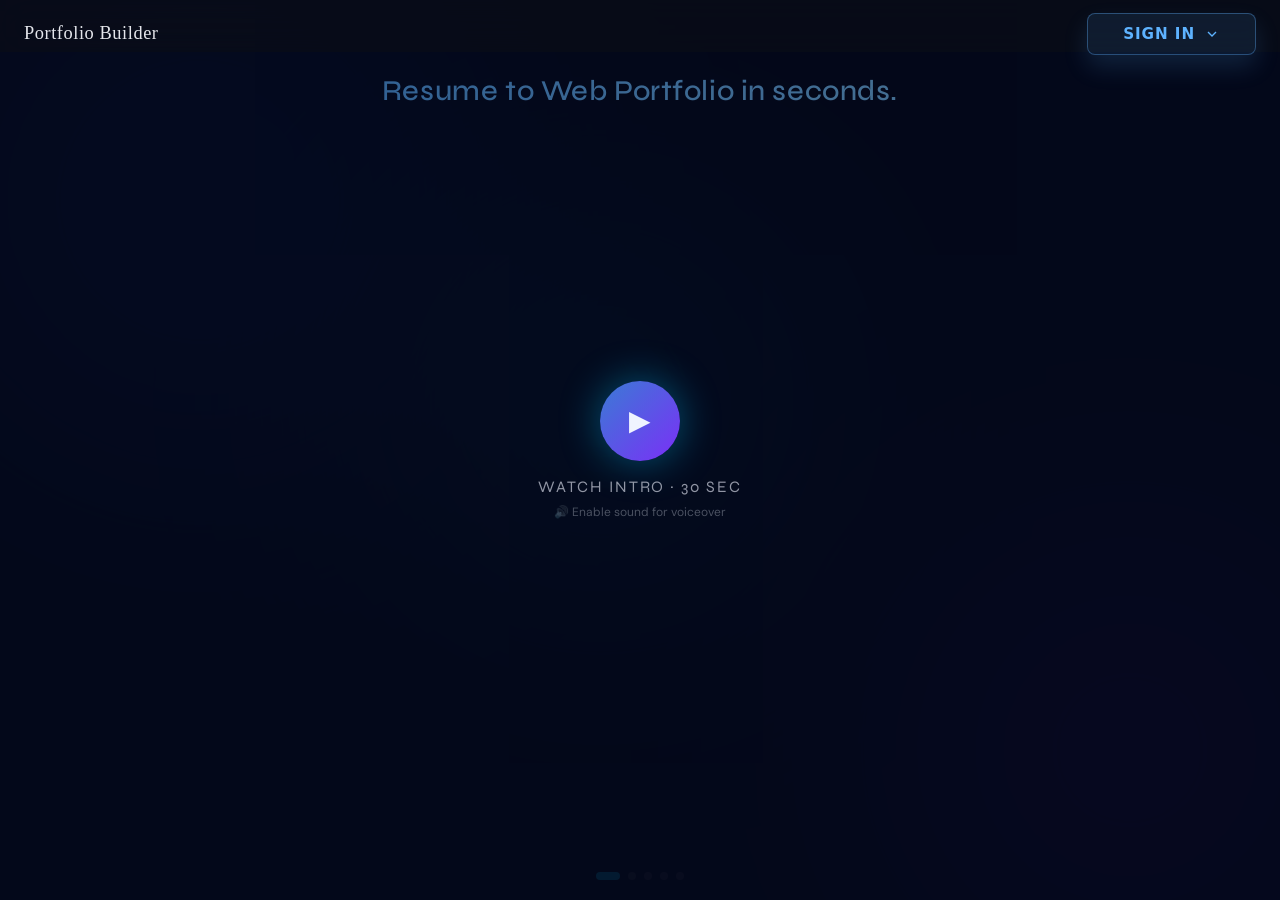
<file: index.html>
<!doctype html>
<html lang="en">
  <head>
    <meta charset="UTF-8" />
    <meta name="viewport" content="width=device-width, initial-scale=1.0" />
    <title>Portfolio Builder</title>
    <meta name="description" content="Resume to Web Portfolio in seconds" />
    <meta http-equiv="Content-Security-Policy" content="default-src 'self'; script-src 'self'; style-src 'self' 'unsafe-inline' https://fonts.googleapis.com; font-src 'self' https://fonts.gstatic.com data:; img-src 'self' data: blob: https: http://localhost:4566 http://127.0.0.1:4566; connect-src 'self' http://localhost:8000 http://127.0.0.1:8000 https:; object-src 'none'; base-uri 'self'; frame-ancestors 'none'; form-action 'self' http://localhost:8000 http://127.0.0.1:8000 https:;" />
    <link rel="preconnect" href="https://fonts.googleapis.com" />
    <link rel="preconnect" href="https://fonts.gstatic.com" crossorigin />
    <link
      href="https://fonts.googleapis.com/css2?family=Source+Sans+3:wght@400;600;700&family=Libre+Baskerville:wght@700&display=swap"
      rel="stylesheet"
    />
    <link rel="stylesheet" href="styles/main.css" />
  </head>
  <body>
    <div id="app">
      <p class="loading">Loading…</p>
    </div>
    <script src="config.js"></script>
    <script type="module" src="src/main.js"></script>
  </body>
</html>
</file>
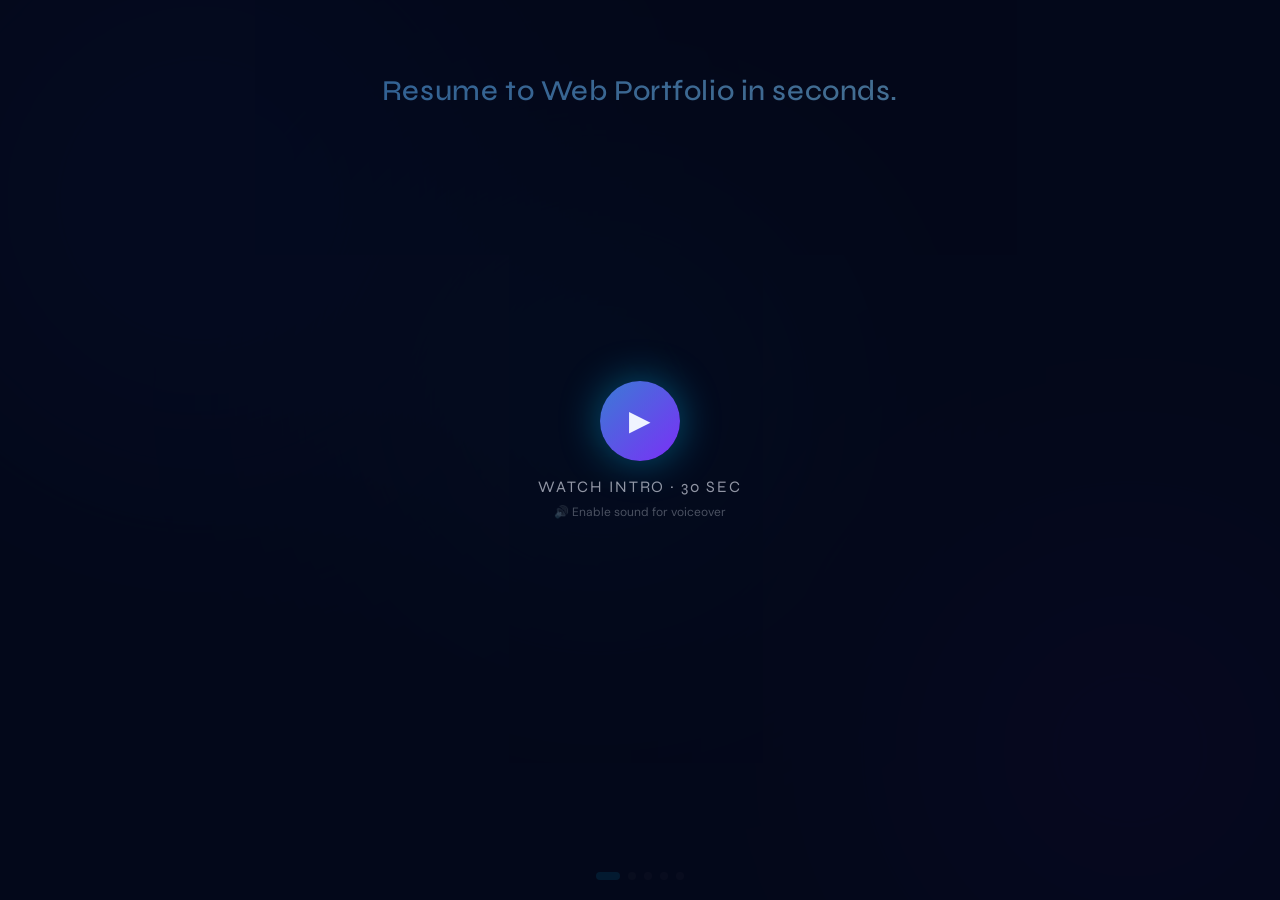
<file: assets/intro.html>
<!DOCTYPE html>
<html lang="en">
<head>
<meta charset="UTF-8">
<meta name="viewport" content="width=device-width, initial-scale=1.0">
<title>Portfolio.HandyTools – Intro</title>
<link href="https://fonts.googleapis.com/css2?family=Syne:wght@400;700;800&family=DM+Sans:wght@300;400;500&display=swap" rel="stylesheet">
<style>
  *, *::before, *::after { box-sizing: border-box; margin: 0; padding: 0; }
  :root {
    --navy: #04081a;
    --blue1: #00c6ff;
    --blue2: #3a7bd5;
    --purple: #7b2ff7;
    --pink: #c471ed;
    --white: #f0f4ff;
  }
  body {
    background: var(--navy);
    font-family: 'DM Sans', sans-serif;
    color: var(--white);
    overflow: hidden;
    width: 100vw; height: 100vh;
  }
  #stage {
    width: 100vw;
    height: 100vh;
    position: absolute;
    overflow: hidden;
    transform-origin: top left;
  }
  
  /* Static text overlay */
  .static-text-overlay {
    position: absolute;
    top: 8%;
    left: 50%;
    transform: translateX(-50%);
    display: flex;
    align-items: center;
    justify-content: center;
    z-index: 250;
    pointer-events: none;
    width: 100%;
    padding: 0 2rem;
  }
  
  .static-text-overlay p {
    font-family: 'Syne', sans-serif;
    font-size: 1.8rem;
    font-weight: 500;
    line-height: 1.3;
    white-space: nowrap;
    background: linear-gradient(90deg, rgba(94, 179, 255, 0.7), rgba(126, 203, 255, 0.7));
    background-clip: text;
    -webkit-background-clip: text;
    -webkit-text-fill-color: transparent;
    margin: 0;
    opacity: 0.75;
    letter-spacing: 0.02em;
  }

  .blob { position: absolute; border-radius: 50%; filter: blur(120px); opacity: 0.7; }
  .blob1 { width:600px;height:600px;background:#0a2a6e;top:-100px;left:-100px; }
  .blob2 { width:500px;height:500px;background:#2d0b6e;bottom:-100px;right:-100px; }
  .blob3 { width:400px;height:400px;background:#0a4a6e;top:200px;left:400px; }

  .scene {
    position: absolute; inset: 0;
    display: flex; flex-direction: column;
    align-items: center; justify-content: center;
    opacity: 0; pointer-events: none;
    transition: opacity 0.7s ease;
  }
  .scene.active { opacity: 1; pointer-events: auto; }

  /* ── S1: Meet Mia ── */
  .avatar-ring {
    width:140px;height:140px;border-radius:50%;
    background:linear-gradient(135deg,var(--blue1),var(--purple));
    padding:3px;
    animation: pulse-ring 2s ease-in-out infinite;
  }
  .avatar-inner {
    width:100%;height:100%;border-radius:50%;
    background:#0d1b3e;
    display:flex;align-items:center;justify-content:center;
    font-size:64px;
  }
  @keyframes pulse-ring {
    0%,100%{box-shadow:0 0 0 0 rgba(0,198,255,0.4);}
    50%{box-shadow:0 0 0 22px rgba(0,198,255,0);}
  }
  .meet-text {
    margin-top:24px;font-family:'Syne',sans-serif;
    font-size:18px;letter-spacing:.3em;text-transform:uppercase;
    color:var(--blue1);opacity:0;transform:translateY(10px);
    transition:all .5s;
  }
  .name-text {
    font-family:'Syne',sans-serif;font-size:52px;font-weight:800;
    background:linear-gradient(90deg,var(--blue1),var(--purple));
    background-clip:text;
    -webkit-background-clip:text;-webkit-text-fill-color:transparent;
    opacity:0;transform:translateY(20px);transition:all .6s;
  }
  .tagline { font-size:17px;color:rgba(240,244,255,.6);margin-top:10px;opacity:0;transition:all .6s; }

  /* ── S2: Upload ── */
  .upload-card {
    background:rgba(255,255,255,.04);border:1px solid rgba(0,198,255,.25);
    border-radius:20px;padding:40px 60px;text-align:center;
    backdrop-filter:blur(12px);width:500px;
    opacity:0;transform:translateY(30px);transition:all .6s;
  }
  .upload-icon { font-size:56px;margin-bottom:12px; }
  .upload-title { font-family:'Syne',sans-serif;font-size:26px;font-weight:700;margin-bottom:8px; }
  .upload-sub { font-size:15px;color:rgba(240,244,255,.5);margin-bottom:24px; }
  .pdf-badge {
    display:inline-flex;align-items:center;gap:8px;
    background:rgba(0,198,255,.12);border:1px solid rgba(0,198,255,.3);
    border-radius:8px;padding:8px 14px;font-size:14px;color:var(--blue1);
  }
  .fake-input {
    background:rgba(255,255,255,.07);border:1px solid rgba(0,198,255,.3);
    border-radius:10px;padding:12px 16px;font-size:14px;
    color:rgba(240,244,255,.7);margin-top:16px;text-align:left;
  }
  .cursor {
    display:inline-block;width:2px;height:14px;
    background:var(--blue1);vertical-align:middle;margin-left:1px;
    animation:blink .7s step-end infinite;
  }
  @keyframes blink{50%{opacity:0;}}
  .progress-bar-wrap { width:100%;height:6px;background:rgba(255,255,255,.08);border-radius:3px;margin-top:20px;overflow:hidden; }
  .progress-bar { height:100%;width:0%;border-radius:3px;background:linear-gradient(90deg,var(--blue1),var(--purple));transition:width 1.6s ease; }

  /* ── S3: Processing ── */
  #s3-canvas { border-radius:16px; }
  .processing-label {
    font-family:'Syne',sans-serif;font-size:20px;font-weight:700;
    color:var(--blue1);margin-top:24px;letter-spacing:.05em;
    opacity:0;transition:opacity .6s;
  }
  .step-list {
    margin-top:14px;display:flex;flex-direction:column;gap:8px;width:440px;
    opacity:0;transition:opacity .5s;
  }
  .step-item {
    display:flex;align-items:center;gap:12px;
    background:rgba(255,255,255,.04);border:1px solid rgba(0,198,255,.15);
    border-radius:10px;padding:10px 16px;font-size:13px;
    color:rgba(240,244,255,.6);
  }
  .step-item .si-icon { font-size:16px; }
  .step-item .si-bar { flex:1;height:4px;background:rgba(255,255,255,.08);border-radius:2px;overflow:hidden; }
  .step-item .si-fill { height:100%;width:0;border-radius:2px;background:linear-gradient(90deg,var(--blue1),var(--purple));transition:width 1s ease; }
  .step-item .si-pct { font-size:12px;color:var(--blue1);width:32px;text-align:right; }

  /* ── S4: Portfolio preview ── */
  .browser-window {
    width:680px;background:#0d1b38;border-radius:16px;
    border:1px solid rgba(123,47,247,.4);overflow:hidden;
    box-shadow:0 30px 80px rgba(0,0,0,.6),0 0 60px rgba(123,47,247,.15);
    opacity:0;transform:translateY(40px) scale(.95);
    transition:all .7s cubic-bezier(.22,1,.36,1);
  }
  .browser-bar {
    background:#0a1228;padding:12px 16px;
    display:flex;align-items:center;gap:10px;
    border-bottom:1px solid rgba(255,255,255,.07);
  }
  .dot{width:10px;height:10px;border-radius:50%;}
  .dot.r{background:#ff5f57;}.dot.y{background:#febc2e;}.dot.g{background:#28c840;}
  .url-bar {
    flex:1;background:rgba(255,255,255,.06);border-radius:6px;
    padding:5px 12px;font-size:13px;color:rgba(240,244,255,.5);
  }
  .portfolio-content { padding:24px; }
  .portfolio-hero { display:flex;align-items:center;gap:20px;margin-bottom:20px; }
  .p-avatar {
    width:60px;height:60px;border-radius:50%;
    background:linear-gradient(135deg,var(--blue2),var(--purple));
    display:flex;align-items:center;justify-content:center;font-size:28px;
  }
  .p-name{font-family:'Syne',sans-serif;font-size:22px;font-weight:700;}
  .p-role{font-size:13px;color:rgba(240,244,255,.5);margin-top:2px;}
  .p-tags{display:flex;gap:8px;flex-wrap:wrap;margin-bottom:16px;}
  .tag{padding:4px 12px;border-radius:20px;font-size:12px;background:rgba(0,198,255,.1);border:1px solid rgba(0,198,255,.25);color:var(--blue1);}
  .p-cards{display:grid;grid-template-columns:1fr 1fr 1fr;gap:10px;}
  .p-card{background:rgba(255,255,255,.04);border-radius:10px;padding:12px;border:1px solid rgba(255,255,255,.07);}
  .p-card-label{font-size:11px;color:rgba(240,244,255,.4);margin-bottom:4px;}
  .p-card-val{font-size:15px;font-weight:600;}

  /* ── S5: Share ── */
  .share-card {
    background:rgba(255,255,255,.04);border:1px solid rgba(123,47,247,.3);
    border-radius:20px;padding:44px 56px;text-align:center;width:600px;
    opacity:0;transform:scale(.9);transition:all .6s cubic-bezier(.22,1,.36,1);
  }
  .share-icon{font-size:48px;margin-bottom:16px;}
  .share-title {
    font-family:'Syne',sans-serif;font-size:28px;font-weight:800;margin-bottom:8px;
    background:linear-gradient(90deg,var(--blue1),var(--purple));
    background-clip:text;
    -webkit-background-clip:text;-webkit-text-fill-color:transparent;
  }
  .share-sub{font-size:15px;color:rgba(240,244,255,.5);margin-bottom:28px;}
  .url-pill {
    background:rgba(0,198,255,.08);border:1px solid rgba(0,198,255,.35);
    border-radius:12px;padding:14px 20px;font-size:15px;color:var(--blue1);
    display:flex;align-items:center;justify-content:space-between;gap:12px;margin-bottom:24px;
  }
  .copy-btn {
    background:linear-gradient(135deg,var(--blue2),var(--purple));
    border:none;border-radius:8px;padding:6px 14px;font-size:12px;color:white;
    cursor:pointer;white-space:nowrap;font-family:'DM Sans',sans-serif;
  }
  .social-row{display:flex;gap:12px;justify-content:center;flex-wrap:wrap;}
  .social-chip {
    padding:8px 18px;border-radius:20px;
    background:rgba(255,255,255,.06);border:1px solid rgba(255,255,255,.12);
    font-size:13px;color:rgba(240,244,255,.7);
    display:flex;align-items:center;gap:6px;
  }
  .cta-brand{font-family:'Syne',sans-serif;font-size:15px;color:rgba(240,244,255,.35);margin-top:20px;letter-spacing:.08em;opacity:0;transition:all .6s;}

  /* timeline */
  #timeline{position:absolute;bottom:20px;left:50%;transform:translateX(-50%);display:flex;gap:8px;align-items:center;z-index:100;}
  .tl-dot{width:8px;height:8px;border-radius:4px;background:rgba(255,255,255,.2);transition:all .4s;}
  .tl-dot.active{width:24px;background:var(--blue1);}

  /* play overlay */
  #play-overlay {
    position:absolute;inset:0;
    background:rgba(4,8,26,.9);
    display:flex;flex-direction:column;align-items:center;justify-content:center;
    z-index:200;transition:opacity .5s;
  }
  #play-overlay.hidden{opacity:0;pointer-events:none;}
  .play-btn {
    width:80px;height:80px;border-radius:50%;
    background:linear-gradient(135deg,var(--blue2),var(--purple));
    display:flex;align-items:center;justify-content:center;
    cursor:pointer;font-size:28px;
    box-shadow:0 0 40px rgba(0,198,255,.4);transition:transform .2s;
  }
  .play-btn:hover{transform:scale(1.1);}
  .play-label{font-family:'Syne',sans-serif;font-size:16px;margin-top:16px;letter-spacing:.12em;color:rgba(240,244,255,.6);}
  .voice-note{font-size:12px;color:rgba(240,244,255,.3);margin-top:8px;}

  /* particle */
  .particle{position:absolute;border-radius:50%;opacity:0;pointer-events:none;}

  /* caption bar */
  #caption-bar {
    position:absolute;bottom:48px;left:50%;transform:translateX(-50%);
    background:rgba(0,0,0,.55);backdrop-filter:blur(8px);
    border:1px solid rgba(255,255,255,.1);border-radius:12px;
    padding:8px 24px;font-size:15px;color:rgba(240,244,255,.85);
    max-width:860px;text-align:center;
    opacity:0;transition:opacity .4s;
    z-index:90;pointer-events:none;letter-spacing:.01em;
  }
  #caption-bar.show{opacity:1;}

  /* ── Mobile ── */
  @media (max-width: 600px) {
    .static-text-overlay p {
      font-size: 1.1rem;
      white-space: normal;
      text-align: center;
    }
    /* Keep tagline below parent app's fixed top bar on mobile Safari */
    .static-text-overlay { top: 16%; padding: 0 1rem; }

    /* S1 */
    .avatar-ring { width: 100px; height: 100px; }
    .avatar-inner { font-size: 44px; }
    .name-text { font-size: 36px; }
    .tagline { font-size: 14px; }

    /* S2 */
    .upload-card { width: 90vw; padding: 28px 20px; }
    .upload-title { font-size: 20px; }
    .upload-sub { font-size: 13px; }

    /* S3 */
    .step-list { width: 90vw; }
    .processing-label { font-size: 16px; }
    #s3-canvas { width: 90vw !important; height: auto !important; }

    /* S4 */
    .browser-window { width: 92vw; }
    .p-cards { grid-template-columns: 1fr 1fr; }

    /* S5 */
    .share-card { width: 90vw; padding: 28px 20px; }
    .share-title { font-size: 20px; }
    .share-sub { font-size: 13px; }
    .url-pill { font-size: 12px; flex-direction: column; align-items: flex-start; gap: 8px; }

    /* caption */
    #caption-bar { font-size: 13px; padding: 6px 16px; bottom: 36px; width: 90vw; }

    /* blobs — shrink so they don't force overflow */
    .blob1 { width: 280px; height: 280px; }
    .blob2 { width: 240px; height: 240px; }
    .blob3 { width: 200px; height: 200px; }
  }
</style>
</head>
<body>
<div id="stage">
  <div class="blob blob1"></div>
  <div class="blob blob2"></div>
  <div class="blob blob3"></div>

  <!-- Static text overlay -->
  <div class="static-text-overlay">
    <p>Resume to Web Portfolio in seconds.</p>
  </div>

  <!-- S1: Meet Mia -->
  <div class="scene" id="s1">
    <div class="avatar-ring"><div class="avatar-inner">👩‍💼</div></div>
    <div class="meet-text" id="s1-meet">Meet</div>
    <div class="name-text" id="s1-name">Mia Murphy</div>
    <div class="tagline" id="s1-tag">She has a resume. She wants a web portfolio.</div>
  </div>

  <!-- S2: Upload -->
  <div class="scene" id="s2">
    <div class="upload-card" id="s2-card">
      <div class="upload-icon">📄</div>
      <div class="upload-title">Upload Your Resume</div>
      <div class="upload-sub">PDF format · 1 file</div>
      <div class="pdf-badge">📎 &nbsp;mia-murphy-resume.pdf</div>
      <div class="fake-input">
        <span style="font-size:11px;color:rgba(240,244,255,.4);">Your portfolio username</span><br>
        <span id="username-typed"></span><span class="cursor"></span>
      </div>
      <div class="progress-bar-wrap"><div class="progress-bar" id="s2-progress"></div></div>
    </div>
  </div>

  <!-- S3: Processing (canvas animation) -->
  <div class="scene" id="s3">
    <canvas id="s3-canvas" width="480" height="220"></canvas>
    <div class="processing-label" id="s3-label">Analyzing &amp; Building Your Portfolio…</div>
    <div class="step-list" id="s3-steps">
      <div class="step-item"><span class="si-icon">🔍</span><span>Parsing resume content</span><div class="si-bar"><div class="si-fill" id="sf1"></div></div><span class="si-pct" id="sp1">0%</span></div>
      <div class="step-item"><span class="si-icon">🎨</span><span>Generating design layout</span><div class="si-bar"><div class="si-fill" id="sf2"></div></div><span class="si-pct" id="sp2">0%</span></div>
      <div class="step-item"><span class="si-icon">🌐</span><span>Deploying to web</span><div class="si-bar"><div class="si-fill" id="sf3"></div></div><span class="si-pct" id="sp3">0%</span></div>
    </div>
  </div>

  <!-- S4: Portfolio preview -->
  <div class="scene" id="s4">
    <div class="browser-window" id="s4-browser">
      <div class="browser-bar">
        <div class="dot r"></div><div class="dot y"></div><div class="dot g"></div>
        <div class="url-bar">
          <span style="color:var(--blue1);">https://app.portfolio.handytools.work/</span><span style="color:var(--white);font-weight:600;">mia-murphy</span>
        </div>
      </div>
      <div class="portfolio-content">
        <div class="portfolio-hero">
          <div class="p-avatar">👩‍💼</div>
          <div><div class="p-name">Mia Murphy</div><div class="p-role">Product Designer · San Francisco</div></div>
        </div>
        <div class="p-tags">
          <span class="tag">UI/UX Design</span><span class="tag">Figma</span>
          <span class="tag">User Research</span><span class="tag">Prototyping</span>
        </div>
        <div class="p-cards">
          <div class="p-card"><div class="p-card-label">Experience</div><div class="p-card-val">5+ years</div></div>
          <div class="p-card"><div class="p-card-label">Projects</div><div class="p-card-val">24 done</div></div>
          <div class="p-card"><div class="p-card-label">Open To</div><div class="p-card-val">Full-time</div></div>
        </div>
      </div>
    </div>
  </div>

  <!-- S5: Share -->
  <div class="scene" id="s5">
    <div class="share-card" id="s5-card">
      <div class="share-icon">🚀</div>
        <div class="share-title">Your Portfolio Goes Live!</div>
      <div class="share-sub">Share it everywhere — LinkedIn, Twitter, email signature…</div>
      <div class="url-pill">
        <span>https://portfolio.handytools.work/mia-murphy</span>
        <button class="copy-btn" onclick="navigator.clipboard.writeText('https://portfolio.handytools.work/mia-murphy')">Copy</button>
      </div>
      <div class="social-row">
        <div class="social-chip">💼 LinkedIn</div>
        <div class="social-chip">🐦 Twitter/X</div>
        <div class="social-chip">📧 Email</div>
        <div class="social-chip">📱 WhatsApp</div>
      </div>
    </div>
    <div class="cta-brand" id="s5-brand">portfolio.handytools.work</div>
  </div>

  <div id="timeline">
    <div class="tl-dot active" id="td1"></div>
    <div class="tl-dot" id="td2"></div>
    <div class="tl-dot" id="td3"></div>
    <div class="tl-dot" id="td4"></div>
    <div class="tl-dot" id="td5"></div>
  </div>

  <div id="caption-bar"></div>

  <div id="play-overlay">
    <div class="play-btn" onclick="startVideo()">▶</div>
    <div class="play-label">WATCH INTRO · 30 SEC</div>
    <div class="voice-note">🔊 Enable sound for voiceover</div>
  </div>
</div>

<script>
// ── VOICE SCRIPT ──
const voiceLines = [
  { text: "Meet Mia Murphy. She's a talented professional with a great resume — but no web presence.", time: 0 },
  { text: "With Portfolio HandyTools, she simply uploads her PDF resume and picks a username.", time: 6500 },
  { text: "In seconds, our app processes every detail and builds a stunning portfolio page — automatically.", time: 13500 },
  { text: "And just like that, Mia's portfolio is ready to impress.", time: 19500 },
  { text: "One link. Shareable everywhere. From resume to web portfolio — in seconds.", time: 24500 },
];

const captionBar = document.getElementById('caption-bar');
let speechActive = false;
let captionTimers = [];
let musicContext = null;
let musicMaster = null;
let musicIntervals = [];
let musicNoiseBuffer = null;

function pickPreferredVoice() {
  if (!window.speechSynthesis) return null;
  const voices = speechSynthesis.getVoices();

  // Prefer Australian English voices for a natural, warm accent
  const auVoices = voices.filter((v) => v.lang === 'en-AU' || v.lang.startsWith('en-AU'));
  if (auVoices.length > 0) {
    // Prefer female Australian voices
    const auFemale = auVoices.find((v) => /(karen|catherine|lee|zoe|female|woman)/i.test(v.name));
    if (auFemale) return auFemale;
    return auVoices[0];
  }

  // Fallback: British or US female voices
  const preferred = [
    'Karen', 'Samantha', 'Ava', 'Allison', 'Aria', 'Serena', 'Moira', 'Tessa', 'Victoria',
    'Google UK English Female', 'Microsoft Aria', 'Microsoft Jenny'
  ];
  let chosen = voices.find((v) =>
    preferred.some((name) => v.name.includes(name)) && v.lang.toLowerCase().startsWith('en')
  );
  if (!chosen) {
    chosen = voices.find((v) =>
      v.lang.toLowerCase().startsWith('en') && /(female|woman|karen|samantha|aria|ava)/i.test(v.name)
    );
  }
  if (!chosen) chosen = voices.find((v) => v.lang.toLowerCase().startsWith('en'));
  return chosen || null;
}

function speakLine(text) {
  if (!window.speechSynthesis) return;
  const utt = new SpeechSynthesisUtterance(text);
  utt.rate = 0.96;
  utt.pitch = 1.05;
  utt.volume = 0.95;
  const chosen = pickPreferredVoice();
  if (chosen) {
    utt.voice = chosen;
    if (!chosen.lang.startsWith('en-AU')) utt.lang = 'en-AU';
  }
  speechSynthesis.speak(utt);
  return utt;
}

function showCaption(text, duration) {
  captionBar.textContent = text;
  captionBar.classList.add('show');
  return setTimeout(() => captionBar.classList.remove('show'), duration - 400);
}

function startVoiceover() {
  if (!window.speechSynthesis) return;
  speechSynthesis.cancel();
  captionTimers.forEach(clearTimeout);
  captionTimers = [];
  speechActive = true;
  voiceLines.forEach(line => {
    const t1 = setTimeout(() => {
      speakLine(line.text);
      showCaption(line.text, 5000);
    }, line.time);
    captionTimers.push(t1);
  });
}

function stopMusic() {
  musicIntervals.forEach(clearInterval);
  musicIntervals = [];
  if (musicMaster) {
    musicMaster.gain.cancelScheduledValues(musicContext.currentTime);
    musicMaster.gain.setTargetAtTime(0.0001, musicContext.currentTime, 0.18);
  }
}

function ensureNoiseBuffer() {
  if (!musicContext || musicNoiseBuffer) return;
  const buffer = musicContext.createBuffer(1, musicContext.sampleRate * 2, musicContext.sampleRate);
  const data = buffer.getChannelData(0);
  for (let index = 0; index < data.length; index += 1) {
    data[index] = (Math.random() * 2 - 1) * 0.55;
  }
  musicNoiseBuffer = buffer;
}

function playTone(time, frequency, duration, type, volume) {
  if (!musicContext || !musicMaster) return;
  const osc = musicContext.createOscillator();
  const gain = musicContext.createGain();
  osc.type = type;
  osc.frequency.setValueAtTime(frequency, time);
  gain.gain.setValueAtTime(0.0001, time);
  gain.gain.linearRampToValueAtTime(volume, time + 0.02);
  gain.gain.exponentialRampToValueAtTime(0.0001, time + duration);
  osc.connect(gain);
  gain.connect(musicMaster);
  osc.start(time);
  osc.stop(time + duration + 0.04);
}

function playPad(time, frequencies, duration, volume) {
  if (!musicContext || !musicMaster) return;
  frequencies.forEach((frequency, voiceIndex) => {
    const osc = musicContext.createOscillator();
    const gain = musicContext.createGain();
    const filter = musicContext.createBiquadFilter();
    osc.type = voiceIndex % 2 === 0 ? 'sawtooth' : 'triangle';
    osc.frequency.setValueAtTime(frequency, time);
    filter.type = 'lowpass';
    filter.frequency.setValueAtTime(900, time);
    filter.Q.value = 0.7;
    gain.gain.setValueAtTime(0.0001, time);
    gain.gain.linearRampToValueAtTime(volume / frequencies.length, time + 0.35);
    gain.gain.setTargetAtTime(0.0001, time + duration * 0.55, 0.42);
    osc.connect(filter);
    filter.connect(gain);
    gain.connect(musicMaster);
    osc.start(time);
    osc.stop(time + duration + 0.1);
  });
}

function playKick(time, frequency = 55, volume = 0.16) {
  if (!musicContext || !musicMaster) return;
  const osc = musicContext.createOscillator();
  const gain = musicContext.createGain();
  osc.type = 'sine';
  osc.frequency.setValueAtTime(frequency * 1.8, time);
  osc.frequency.exponentialRampToValueAtTime(frequency, time + 0.16);
  gain.gain.setValueAtTime(volume, time);
  gain.gain.exponentialRampToValueAtTime(0.0001, time + 0.22);
  osc.connect(gain);
  gain.connect(musicMaster);
  osc.start(time);
  osc.stop(time + 0.26);
}

function playHat(time, volume = 0.018) {
  if (!musicContext || !musicMaster) return;
  ensureNoiseBuffer();
  const source = musicContext.createBufferSource();
  source.buffer = musicNoiseBuffer;
  const filter = musicContext.createBiquadFilter();
  const gain = musicContext.createGain();
  filter.type = 'highpass';
  filter.frequency.setValueAtTime(6200, time);
  gain.gain.setValueAtTime(volume, time);
  gain.gain.exponentialRampToValueAtTime(0.0001, time + 0.08);
  source.connect(filter);
  filter.connect(gain);
  gain.connect(musicMaster);
  source.start(time);
  source.stop(time + 0.09);
}

function scheduleMusicBar(startTime, chord, bassRoot) {
  // Neutral pad foundation — not too dark, not too bright
  playPad(startTime, chord, 0.98, 0.24);

  // Medium-depth bass
  [0, 0.49].forEach((offset) => {
    playTone(startTime + offset, bassRoot, 0.49, 'sine', 0.12);
  });

  // ELECTRONIC KICKS — sharper, more synth-like
  // Kick pattern with some swing for electronic feel
  playKick(startTime + 0, bassRoot / 2, 0.28);
  playKick(startTime + 0.3, bassRoot / 2.2, 0.18);
  playKick(startTime + 0.5, bassRoot / 2, 0.28);
  playKick(startTime + 0.8, bassRoot / 2.2, 0.18);

  // ELECTRONIC HI-HAT — crisp, tight, synth-like closed hats
  const hatTimes = [0, 0.125, 0.25, 0.375, 0.5, 0.625, 0.75, 0.875];
  hatTimes.forEach((offset) => {
    playHat(startTime + offset, 0.038);
  });
  
  // CLAP-LIKE TEXTURE — adds electronic drum character
  [0.35, 0.85].forEach((offset) => {
    playHat(startTime + offset, 0.028);
  });
}

async function startMusic() {
  const AudioContextCtor = window.AudioContext || window.webkitAudioContext;
  if (!AudioContextCtor) return;

  if (!musicContext) {
    musicContext = new AudioContextCtor();
    musicMaster = musicContext.createGain();
    musicMaster.gain.value = 0.0001;
    musicMaster.connect(musicContext.destination);
  }

  if (musicContext.state !== 'running') {
    try {
      await musicContext.resume();
    } catch (e) {
      console.warn('AudioContext resume failed:', e.message);
    }
  }

  stopMusic();
  musicMaster.gain.cancelScheduledValues(musicContext.currentTime);
  // Increased master gain further for stronger background audibility
  musicMaster.gain.setTargetAtTime(0.62, musicContext.currentTime, 0.24);

  // NEUTRAL A MINOR PROGRESSION — Balanced, tech-forward, not sad
  const progression = [
    {
      chord: [110, 146.83, 196.0, 261.63], // A C E A (A minor, neutral)
      bass: 55,                             // A (low)
    },
    {
      chord: [130.81, 174.61, 220.0, 293.66], // C Eb G C (C minor variant for color)
      bass: 65.41,                            // C
    },
    {
      chord: [146.83, 196.0, 246.94, 329.63], // D F A D (D minor for movement)
      bass: 73.41,                            // D
    },
    {
      chord: [110, 146.83, 196.0, 261.63], // Back to A minor
      bass: 55,                             // A
    },
  ];

  // FASTER TEMPO: 1.32s → 0.95s per bar (more energetic drive)
  const BAR_DURATION = 0.95;
  const LOOKAHEAD = 1.5;
  let nextBarTime = musicContext.currentTime + 0.05;
  let barIndex = 0;

  const schedule = () => {
    if (!musicContext) return;
    while (nextBarTime < musicContext.currentTime + LOOKAHEAD) {
      const bar = progression[barIndex % progression.length];
      scheduleMusicBar(nextBarTime, bar.chord, bar.bass);
      nextBarTime += BAR_DURATION;
      barIndex += 1;
    }
  };

  schedule();
  musicIntervals.push(setInterval(schedule, 250));
}

// ── CANVAS PROCESSING ANIMATION ──
let canvasAnim = null;
function startCanvasAnim() {
  const canvas = document.getElementById('s3-canvas');
  const ctx = canvas.getContext('2d');
  const W = canvas.width, H = canvas.height;
  const nodes = [];
  const NUM = 28;
  for (let i = 0; i < NUM; i++) {
    nodes.push({
      x: Math.random()*W, y: Math.random()*H,
      vx: (Math.random()-.5)*0.8, vy: (Math.random()-.5)*0.8,
      r: Math.random()*3+1.5,
      hue: Math.random() > 0.5 ? '#00c6ff' : '#7b2ff7',
      pulse: Math.random()*Math.PI*2
    });
  }
  let frame = 0;
  function draw() {
    ctx.clearRect(0,0,W,H);
    // Background glow
    const grad = ctx.createRadialGradient(W/2,H/2,10,W/2,H/2,W*0.6);
    grad.addColorStop(0,'rgba(58,123,213,0.08)');
    grad.addColorStop(1,'rgba(4,8,26,0)');
    ctx.fillStyle = grad;
    ctx.fillRect(0,0,W,H);

    frame++;
    nodes.forEach(n => {
      n.x += n.vx; n.y += n.vy; n.pulse += 0.04;
      if (n.x < 0 || n.x > W) n.vx *= -1;
      if (n.y < 0 || n.y > H) n.vy *= -1;
    });

    // Draw connections
    for (let i = 0; i < nodes.length; i++) {
      for (let j = i+1; j < nodes.length; j++) {
        const dx = nodes[i].x-nodes[j].x, dy = nodes[i].y-nodes[j].y;
        const dist = Math.sqrt(dx*dx+dy*dy);
        if (dist < 100) {
          ctx.beginPath();
          ctx.moveTo(nodes[i].x, nodes[i].y);
          ctx.lineTo(nodes[j].x, nodes[j].y);
          ctx.strokeStyle = `rgba(0,198,255,${0.25*(1-dist/100)})`;
          ctx.lineWidth = 0.8;
          ctx.stroke();
        }
      }
    }

    // Draw nodes
    nodes.forEach(n => {
      const glow = ctx.createRadialGradient(n.x,n.y,0,n.x,n.y,n.r*4);
      glow.addColorStop(0, n.hue);
      glow.addColorStop(1, 'rgba(0,0,0,0)');
      ctx.beginPath();
      ctx.arc(n.x, n.y, n.r*(1+0.3*Math.sin(n.pulse)), 0, Math.PI*2);
      ctx.fillStyle = glow;
      ctx.fill();
      ctx.beginPath();
      ctx.arc(n.x, n.y, n.r*(1+0.3*Math.sin(n.pulse)), 0, Math.PI*2);
      ctx.fillStyle = n.hue;
      ctx.fill();
    });

    // Animated data stream lines
    const streamY = [H*0.25, H*0.5, H*0.75];
    streamY.forEach((sy, idx) => {
      const offset = ((frame * (1.5 + idx*0.4)) % (W+200)) - 100;
      const lineGrad = ctx.createLinearGradient(offset-80, 0, offset+80, 0);
      lineGrad.addColorStop(0,'rgba(0,198,255,0)');
      lineGrad.addColorStop(0.5,'rgba(0,198,255,0.5)');
      lineGrad.addColorStop(1,'rgba(0,198,255,0)');
      ctx.beginPath();
      ctx.moveTo(offset-80, sy);
      ctx.lineTo(offset+80, sy);
      ctx.strokeStyle = lineGrad;
      ctx.lineWidth = 1.5;
      ctx.stroke();
    });

    canvasAnim = requestAnimationFrame(draw);
  }
  draw();
}

function stopCanvasAnim() {
  if (canvasAnim) { cancelAnimationFrame(canvasAnim); canvasAnim = null; }
}

// ── STEP BARS ──
function animateSteps() {
  function animBar(fillId, pctId, targetPct, delay) {
    setTimeout(() => {
      const fill = document.getElementById(fillId);
      const pct = document.getElementById(pctId);
      fill.style.width = targetPct + '%';
      let current = 0;
      const ticker = setInterval(() => {
        current = Math.min(current + 2, targetPct);
        pct.textContent = current + '%';
        if (current >= targetPct) clearInterval(ticker);
      }, 30);
    }, delay);
  }
  animBar('sf1','sp1', 100, 300);
  animBar('sf2','sp2', 100, 900);
  animBar('sf3','sp3', 100, 1600);
}

// ── SCENE CONTROLLER ──
let currentScene = 0;
let videoTimer = null;

function fitStage() {
  // Stage now fills the viewport naturally, no scaling needed
  const stage = document.getElementById('stage');
  stage.style.transform = 'scale(1)';
  stage.style.left = '0';
  stage.style.top = '0';
}

function startVideo() {
  document.getElementById('play-overlay').classList.add('hidden');
  // Preload voices
  if (window.speechSynthesis) {
    speechSynthesis.getVoices();
    window.speechSynthesis.onvoiceschanged = null;
  }
  startMusic();
  startVoiceover();
  showScene(1);
}

window.addEventListener('resize', fitStage);
window.addEventListener('load', () => {
  fitStage();
  // Preload voices for better speech synthesis performance
  if (window.speechSynthesis) {
    speechSynthesis.getVoices();
    speechSynthesis.onvoiceschanged = () => speechSynthesis.getVoices();
  }
});

function setTimeline(n) {
  for (let i=1;i<=5;i++) {
    document.getElementById('td'+i).classList.toggle('active', i===n);
  }
}

function showScene(n) {
  clearTimeout(videoTimer);
  document.querySelectorAll('.scene').forEach(s=>s.classList.remove('active'));
  setTimeline(n);
  currentScene = n;
  document.getElementById('s'+n).classList.add('active');
  if (n===1) scene1Anim();
  if (n===2) scene2Anim();
  if (n===3) scene3Anim();
  if (n===4) scene4Anim();
  if (n===5) scene5Anim();
  const durations = [6500, 7000, 6000, 6000, 6000];
  if (n < 5) videoTimer = setTimeout(()=>showScene(n+1), durations[n-1]);
}

function scene1Anim() {
  stopCanvasAnim();
  const meet=document.getElementById('s1-meet');
  const name=document.getElementById('s1-name');
  const tag=document.getElementById('s1-tag');
  [meet,name,tag].forEach(el=>{ el.style.opacity='0'; });
  meet.style.transform='translateY(10px)'; name.style.transform='translateY(20px)';
  setTimeout(()=>{ meet.style.opacity='1'; meet.style.transform='translateY(0)'; },400);
  setTimeout(()=>{ name.style.opacity='1'; name.style.transform='translateY(0)'; },700);
  setTimeout(()=>{ tag.style.opacity='1'; },1100);
}

function scene2Anim() {
  stopCanvasAnim();
  const card=document.getElementById('s2-card');
  card.style.opacity='0'; card.style.transform='translateY(30px)';
  setTimeout(()=>{ card.style.opacity='1'; card.style.transform='translateY(0)'; },200);
  const typed=document.getElementById('username-typed');
  typed.textContent='';
  let i=0; const text='mia-murphy';
  const typer=setInterval(()=>{ if(i<text.length){ typed.textContent+=text[i++]; } else clearInterval(typer); },110);
  setTimeout(()=>{ document.getElementById('s2-progress').style.width='100%'; },2500);
}

function scene3Anim() {
  // reset step bars
  ['sf1','sf2','sf3'].forEach(id=>{ document.getElementById(id).style.width='0'; document.getElementById(id.replace('sf','sp')).textContent='0%'; });
  const label=document.getElementById('s3-label');
  const steps=document.getElementById('s3-steps');
  label.style.opacity='0'; steps.style.opacity='0';
  startCanvasAnim();
  setTimeout(()=>{ label.style.opacity='1'; },400);
  setTimeout(()=>{ steps.style.opacity='1'; animateSteps(); },700);
}

function scene4Anim() {
  stopCanvasAnim();
  const browser=document.getElementById('s4-browser');
  browser.style.opacity='0'; browser.style.transform='translateY(40px) scale(.95)';
  setTimeout(()=>{ browser.style.opacity='1'; browser.style.transform='translateY(0) scale(1)'; },200);
}

function scene5Anim() {
  stopCanvasAnim();
  const card=document.getElementById('s5-card');
  const brand=document.getElementById('s5-brand');
  card.style.opacity='0'; card.style.transform='scale(.9)';
  brand.style.opacity='0';
  setTimeout(()=>{ card.style.opacity='1'; card.style.transform='scale(1)'; },200);
  setTimeout(()=>{ brand.style.opacity='1'; },1000);
  spawnParticles();
  setTimeout(()=>{
    speechSynthesis && speechSynthesis.cancel();
    stopMusic();
    captionBar.classList.remove('show');
    document.getElementById('play-overlay').classList.remove('hidden');
    document.querySelector('.play-label').textContent='REPLAY · 30 SEC';
  },5800);
}

function spawnParticles() {
  for(let i=0;i<24;i++){
    const p=document.createElement('div');
    p.className='particle';
    p.style.left=Math.random()*1280+'px';
    p.style.top=Math.random()*720+'px';
    p.style.width=p.style.height=(Math.random()*5+2)+'px';
    p.style.background=Math.random()>.5?'#00c6ff':'#7b2ff7';
    document.getElementById('stage').appendChild(p);
    setTimeout(()=>{
      p.style.transition='all 1s ease';
      p.style.opacity='0.9';
      p.style.transform=`translate(${(Math.random()-.5)*120}px,${-Math.random()*160-40}px)`;
      setTimeout(()=>{ p.style.opacity='0'; setTimeout(()=>p.remove(),500); },900);
    },i*55);
  }
}

// Preload voices on page load
if (window.speechSynthesis) {
  speechSynthesis.getVoices();
  speechSynthesis.onvoiceschanged = () => speechSynthesis.getVoices();
}
</script>
</body>
</html>
</file>
<file: styles/main.css>
/* ── Reset & base ─────────────────────────────────────────────────────────── */
*, *::before, *::after { box-sizing: border-box; margin: 0; padding: 0; }

:root {
  --bg: #0a0e17;
  --surface: #161d2f;
  --surface-strong: #20283a;
  --border: #2a3346;
  --text: #e4e6eb;
  --text-muted: #a8afbe;
  --accent: #5eb3ff;
  --accent-hover: #7ecbff;
  --danger: #ff8e8e;
  --success: #8fe0ae;
  --info: #8fc7ff;
  --radius: 8px;
  --shadow: 0 12px 32px rgba(0, 0, 0, 0.45);
  --font-body: "Source Sans 3", system-ui, sans-serif;
  --font-heading: "Libre Baskerville", Georgia, serif;
}

html { font-size: 16px; }
body {
  font-family: var(--font-body);
  background:
    radial-gradient(circle at top, rgba(94, 179, 255, 0.14), transparent 34%),
    linear-gradient(135deg, #0a0e17 0%, #0d1621 100%);
  color: var(--text);
  line-height: 1.6;
  min-height: 100vh;
}

a { color: var(--accent); text-decoration: none; }
a:hover { color: var(--accent-hover); text-decoration: underline; }

/* ── Layout ───────────────────────────────────────────────────────────────── */
.page-center {
  display: flex;
  flex-direction: column;
  align-items: center;
  justify-content: center;
  min-height: 100vh;
  padding: 2rem 1rem;
}

.card {
  background: linear-gradient(135deg, var(--surface) 0%, var(--surface-strong) 100%);
  border: 1px solid var(--border);
  border-radius: var(--radius);
  box-shadow: var(--shadow);
  padding: 2.5rem 2rem;
  width: 100%;
  max-width: 440px;
}

.card--wide { max-width: 760px; }

/* ── Topbar / nav ─────────────────────────────────────────────────────────── */
.topbar {
  display: flex;
  align-items: center;
  justify-content: space-between;
  padding: .75rem 2rem;
  background: rgba(10, 14, 23, 0.92);
  backdrop-filter: blur(14px);
  border-bottom: 1px solid var(--border);
  position: sticky;
  top: 0;
  z-index: 10;
}

.topbar__brand {
  font-family: var(--font-heading);
  font-size: 1.1rem;
  color: var(--text);
}

.topbar__user {
  display: flex;
  align-items: center;
  gap: .75rem;
  font-size: .9rem;
  color: var(--text-muted);
}

.topbar__avatar {
  width: 32px;
  height: 32px;
  border-radius: 50%;
  object-fit: cover;
  background: var(--surface-strong);
  border: 1px solid var(--border);
}

/* ── Typography ───────────────────────────────────────────────────────────── */
h1 { font-family: var(--font-heading); font-size: 1.9rem; margin-bottom: .5rem; }
h2 { font-family: var(--font-heading); font-size: 1.4rem; margin-bottom: 1rem; }
h3 { font-size: 1rem; font-weight: 700; margin-bottom: .5rem; }
p  { color: var(--text-muted); font-size: .95rem; }

h1, h2, h3 { color: var(--text); }

.subtitle { color: var(--text-muted); margin-bottom: 2rem; font-size: .95rem; }
.loading  { color: var(--text-muted); font-style: italic; text-align: center; padding: 3rem; }

/* ── Buttons ──────────────────────────────────────────────────────────────── */
.btn {
  display: inline-flex;
  align-items: center;
  justify-content: center;
  gap: .5rem;
  padding: .6rem 1.25rem;
  border: none;
  border-radius: var(--radius);
  font-family: var(--font-body);
  font-size: .95rem;
  font-weight: 600;
  cursor: pointer;
  transition: background .15s, opacity .15s, border-color .15s, transform .15s;
  text-decoration: none;
}

.btn--primary   { background: linear-gradient(135deg, var(--accent) 0%, var(--accent-hover) 100%); color: #0a0e17; }
.btn--primary:hover   { filter: brightness(1.03); text-decoration: none; transform: translateY(-1px); }
.btn--secondary { background: rgba(255,255,255,0.02); color: var(--text); border: 1px solid var(--border); }
.btn--secondary:hover { background: rgba(126, 203, 255, 0.08); border-color: var(--accent); text-decoration: none; }
.btn--ghost     { background: transparent; color: var(--text-muted); border: 1px solid transparent; }
.btn--ghost:hover     { color: var(--text); border-color: var(--border); text-decoration: none; }
.btn--danger    { background: linear-gradient(135deg, #ff8e8e 0%, #ffb0b0 100%); color: #180c10; }
.btn--full      { width: 100%; }
.btn:disabled   { opacity: .5; cursor: not-allowed; }

/* OAuth provider buttons */
.btn--oauth {
  background: rgba(255,255,255,0.03);
  color: var(--text);
  border: 1px solid var(--border);
  width: 100%;
  margin-bottom: .75rem;
  font-size: 1rem;
}
.btn--oauth:hover { background: rgba(126, 203, 255, 0.08); border-color: var(--accent); text-decoration: none; }
.btn--oauth svg { flex-shrink: 0; }

/* ── Forms ────────────────────────────────────────────────────────────────── */
.form-group { margin-bottom: 1.25rem; }
.form-label { display: block; font-weight: 600; margin-bottom: .35rem; font-size: .92rem; }
.form-hint  { font-size: .82rem; color: var(--text-muted); margin-top: .3rem; }

.file-input--hidden {
  position: absolute;
  width: 1px;
  height: 1px;
  padding: 0;
  margin: -1px;
  overflow: hidden;
  clip: rect(0, 0, 0, 0);
  border: 0;
}

.file-pick-btn {
  display: inline-flex;
}

textarea,
input[type="text"],
input[type="url"],
input[type="file"] {
  width: 100%;
  padding: .6rem .8rem;
  border: 1px solid var(--border);
  border-radius: var(--radius);
  font-family: var(--font-body);
  font-size: .95rem;
  background: rgba(13, 20, 31, 0.9);
  color: var(--text);
  transition: border-color .15s, background .15s;
  resize: vertical;
}
textarea:focus,
input:focus { outline: none; border-color: var(--accent); background: #111a27; }

textarea.code {
  font-family: "SFMono-Regular", Consolas, monospace;
  font-size: .82rem;
  min-height: unset;
  background: #1e1e1e;
  color: #d4d4d4;
  border-color: #444;
  width: 100%;
  box-sizing: border-box;
}

/* ── Steps ────────────────────────────────────────────────────────────────── */
.steps {
  display: flex;
  gap: 1px;
  background: var(--border);
  border-radius: var(--radius);
  overflow: hidden;
  margin-bottom: 2rem;
}

.step {
  flex: 1;
  padding: .6rem .75rem;
  background: rgba(255,255,255,0.02);
  font-size: .85rem;
  font-weight: 600;
  color: var(--text-muted);
  text-align: center;
  cursor: pointer;
  border: none;
  font-family: var(--font-body);
  transition: background .15s, color .15s;
}
.step:hover { background: rgba(126, 203, 255, 0.08); color: var(--text); }
.step.active { background: linear-gradient(135deg, var(--accent) 0%, var(--accent-hover) 100%); color: #0a0e17; }

/* ── Dashboard content ────────────────────────────────────────────────────── */
.dashboard {
  max-width: 800px;
  margin: 2rem auto;
  padding: 0 1.5rem 4rem;
}

.flow-shell {
  background: linear-gradient(145deg, #0f1724 0%, #141f30 55%, #1a2638 100%);
  border: 1px solid #2a3346;
  border-radius: 10px;
  padding: 1.5rem;
  box-shadow: 0 12px 28px rgba(0, 0, 0, 0.35);
}

.flow-shell h2,
.flow-shell h3 {
  color: #e4e6eb;
}

.flow-shell .subtitle,
.flow-shell .form-hint,
.flow-shell p {
  color: #a8afbe;
}

.flow-shell .form-label {
  color: #d4d9e3;
}

.flow-shell input[type="text"],
.flow-shell textarea {
  background: #0d141f;
  border-color: #2c3548;
  color: #e4e6eb;
}

.flow-shell input[type="text"]:focus,
.flow-shell textarea:focus {
  border-color: #5eb3ff;
}

.flow-shell .slug-preview {
  background: #0d141f;
  border-color: #2c3548;
  color: #a8afbe;
}

.flow-shell .slug-preview strong,
.flow-shell .slug-preview a {
  color: #7ecbff;
}

.flow-shell details summary {
  color: #9aa6bd;
}

.slug-suggestions {
  margin-top: .4rem;
}

.slug-suggestion-list {
  display: flex;
  flex-wrap: wrap;
  gap: .45rem;
}

.btn--suggestion {
  padding: .4rem .7rem;
  font-size: .86rem;
}

/* ── Dashboard home cards (jaani-builds inspired) ───────────────────────── */
.dashboard-home {
  max-width: 980px;
}

.home-shell {
  background: linear-gradient(135deg, #0a0e17 0%, #0d1621 100%);
  border: 1px solid #2a3346;
  border-radius: 10px;
  padding: 2rem;
  box-shadow: 0 12px 32px rgba(0, 0, 0, 0.45);
}

.home-kicker {
  font-size: .8rem;
  color: #a8afbe;
  text-transform: uppercase;
  letter-spacing: .08em;
  margin-bottom: .35rem;
}

.home-title {
  color: #e4e6eb;
  margin-bottom: .4rem;
}

.home-subtitle {
  color: #a8afbe;
  margin-bottom: 1.5rem;
}

.home-cards {
  display: grid;
  grid-template-columns: repeat(2, minmax(0, 1fr));
  gap: 1rem;
}

.home-cards--single {
  grid-template-columns: minmax(0, 1fr);
  max-width: 640px;
}

.home-card {
  border: 1px solid #2a3346;
  border-radius: 8px;
  background: linear-gradient(135deg, #161d2f 0%, #20283a 100%);
  padding: 1.25rem;
  box-shadow: 0 8px 20px rgba(94, 179, 255, 0.08);
  transition: all .25s ease;
}

.home-card:hover {
  transform: translateY(-2px);
  border-color: #5eb3ff;
  box-shadow: 0 16px 40px rgba(94, 179, 255, 0.15);
}

.home-card h3 {
  color: #e4e6eb;
  margin-bottom: .4rem;
}

.home-card p {
  color: #a8afbe;
  margin-bottom: 1rem;
  min-height: 48px;
}

.home-card__action {
  border: none;
  border-radius: 8px;
  padding: .62rem 1rem;
  background: linear-gradient(135deg, #5eb3ff 0%, #7ecbff 100%);
  color: #0a0e17;
  font-weight: 700;
  cursor: pointer;
  font-family: var(--font-body);
}

.home-card__action:hover {
  filter: brightness(1.04);
}

.home-card__actions {
  display: flex;
  gap: .55rem;
  flex-wrap: wrap;
}

.home-card__actions .btn {
  padding: .56rem .9rem;
}

.home-live-url {
  margin-top: 1.25rem;
  padding-top: 1rem;
  border-top: 1px solid #2a3346;
  color: #a8afbe;
  display: flex;
  gap: .45rem;
  flex-wrap: wrap;
}

.home-live-url a {
  color: #7ecbff;
}

.home-insights {
  margin-top: 1rem;
  display: grid;
  grid-template-columns: repeat(3, minmax(0, 1fr));
  gap: 1rem;
}

.home-insights--empty {
  margin-top: 1rem;
  border: 1px solid #2a3346;
  border-radius: 8px;
  background: linear-gradient(135deg, #121b2a 0%, #1b2538 100%);
  padding: 1rem;
}

.home-insight-card {
  border: 1px solid #2a3346;
  border-radius: 8px;
  background: linear-gradient(135deg, #121b2a 0%, #1b2538 100%);
  padding: 1rem;
}

.home-insight-kicker {
  margin: 0 0 .75rem;
  font-size: .75rem;
  text-transform: uppercase;
  letter-spacing: .08em;
  color: #a8afbe;
}

.home-score-wrap {
  display: flex;
  align-items: baseline;
  gap: .8rem;
}

.home-score-value {
  font-size: 2.2rem;
  font-weight: 800;
  line-height: 1;
  color: #7ecbff;
}

.home-score-grade {
  font-size: 1rem;
  font-weight: 700;
  color: #e4e6eb;
}

.home-score-caption {
  margin-top: .15rem;
  font-size: .82rem;
  color: #a8afbe;
}

.home-checklist {
  margin: 0;
  padding-left: 1.1rem;
  display: grid;
  gap: .35rem;
  color: #d1d7e3;
  font-size: .9rem;
}

.home-insight-empty {
  margin: 0;
  font-size: .9rem;
  color: #a8afbe;
}

.home-metrics-grid {
  display: grid;
  grid-template-columns: repeat(2, minmax(0, 1fr));
  gap: .65rem;
}

.home-metrics-grid div {
  background: rgba(255, 255, 255, 0.03);
  border: 1px solid #2a3346;
  border-radius: 7px;
  padding: .5rem .6rem;
  display: grid;
  gap: .15rem;
}

.home-metrics-grid span {
  color: #a8afbe;
  font-size: .78rem;
}

.home-metrics-grid strong {
  color: #e4e6eb;
  font-size: 1rem;
}


/* ── Slug preview ─────────────────────────────────────────────────────────── */
.slug-preview {
  background: rgba(13, 20, 31, 0.9);
  border: 1px solid var(--border);
  border-radius: var(--radius);
  padding: .75rem 1rem;
  font-size: .9rem;
  color: var(--text-muted);
  margin-top: .75rem;
  word-break: break-all;
}
.slug-preview strong { color: var(--accent); }

/* ── Published banner ─────────────────────────────────────────────────────── */
.banner {
  padding: 1rem 1.25rem;
  border-radius: var(--radius);
  font-size: .95rem;
  margin-bottom: 1.5rem;
}
.banner--success {
  background: rgba(143, 224, 174, 0.1);
  border: 1px solid rgba(143, 224, 174, 0.32);
  color: var(--success);
}
.banner--error {
  background: rgba(255, 142, 142, 0.1);
  border: 1px solid rgba(255, 142, 142, 0.28);
  color: var(--danger);
}
.banner--info {
  background: rgba(143, 199, 255, 0.1);
  border: 1px solid rgba(143, 199, 255, 0.28);
  color: var(--info);
}

/* ── JSON viewer ──────────────────────────────────────────────────────────── */
.json-summary {
  background: rgba(13, 20, 31, 0.9);
  border: 1px solid var(--border);
  border-radius: var(--radius);
  padding: 1rem;
  margin-bottom: 1.5rem;
}
.json-summary dl { display: grid; grid-template-columns: 140px 1fr; gap: .35rem .75rem; }
.json-summary dt { font-weight: 700; font-size: .88rem; color: var(--text-muted); }
.json-summary dd { font-size: .88rem; word-break: break-word; color: var(--text); }

/* ── Login page ───────────────────────────────────────────────────────────── */
.login-page {
  min-height: 100vh;
  padding: 0;
  position: relative;
}

.login-topbar {
  position: fixed;
  top: 0;
  left: 0;
  right: 0;
  height: 3.25rem;
  display: flex;
  align-items: center;
  justify-content: space-between;
  padding: 2rem 1.5rem 1rem;
  background: rgba(10, 14, 23, 0.7);
  backdrop-filter: blur(16px);
  z-index: 300;
}

.login-topbar__title {
  font-family: var(--font-heading);
  font-size: 1.15rem;
  color: var(--text);
  letter-spacing: .03em;
}

.login-hero {
  height: 100vh;
  display: flex;
  flex-direction: column;
  align-items: center;
  justify-content: center;
  position: relative;
}

.login-hero__copy {
  display: none;
}

.login-intro {
  display: flex;
  justify-content: center;
  width: 100%;
  height: 100%;
}

.login-intro__frame {
  width: 100%;
  height: 100vh;
  border: none;
  border-radius: 0;
  overflow: hidden;
  box-shadow: none;
  background: transparent;
}

.login-logo {
  font-family: var(--font-heading);
  font-size: 2rem;
  text-align: center;
  margin-bottom: .5rem;
  color: var(--text);
}
.login-tagline {
  text-align: center;
  color: #eff5ff;
  font-size: clamp(1.05rem, 1.1vw + .85rem, 1.4rem);
  line-height: 1.35;
  max-width: 700px;
  margin: 0 auto;
  font-family: var(--font-heading);
  text-wrap: balance;
  text-shadow: 0 8px 28px rgba(0, 0, 0, 0.35);
}
.login-divider {
  display: flex;
  align-items: center;
  gap: .75rem;
  margin: 1.5rem 0;
  color: var(--text-muted);
  font-size: .85rem;
}
.login-divider::before,
.login-divider::after { content: ""; flex: 1; height: 1px; background: var(--border); }

.login-stack {
  width: 100%;
  max-width: 440px;
}

.login-actions {
  display: flex;
  align-items: center;
}

.signin-dropdown {
  position: relative;
  display: inline-block;
}

.btn--signin-prominent {
  margin-bottom: 0;
  font-size: 0.95rem;
  padding: 0.7rem 2.2rem;
  letter-spacing: 0.06em;
  text-transform: uppercase;
  box-shadow: 0 12px 24px rgba(94, 179, 255, 0.15);
  animation: signin-button-glow 2.1s ease-in-out infinite;
  width: auto;
  max-width: none;
  background: rgba(94, 179, 255, 0.1);
  color: var(--accent);
  border: 1.5px solid rgba(94, 179, 255, 0.35);
  display: flex;
  align-items: center;
  gap: 0.55rem;
  font-weight: 600;
  border-radius: var(--radius);
  cursor: pointer;
  transition: all 0.2s ease;
  white-space: nowrap;
}

.btn--signin-prominent:hover {
  transform: translateY(-2px);
  box-shadow: 0 16px 32px rgba(94, 179, 255, 0.25);
  background: rgba(94, 179, 255, 0.18);
}

@keyframes signin-button-glow {
  0%, 100% {
    box-shadow: 0 12px 24px rgba(94, 179, 255, 0.15), 0 0 0 0 rgba(94, 179, 255, 0.1);
    transform: translateY(0) scale(1);
  }
  30% {
    box-shadow: 0 18px 36px rgba(94, 179, 255, 0.28), 0 0 0 6px rgba(94, 179, 255, 0.07);
    transform: translateY(-3px) scale(1.02);
  }
  60% {
    box-shadow: 0 14px 28px rgba(94, 179, 255, 0.2), 0 0 0 3px rgba(94, 179, 255, 0.04);
    transform: translateY(-1px) scale(1.01);
  }
}

.signin-dropdown-menu {
  position: absolute;
  top: calc(100% + 0.5rem);
  right: 0;
  background: var(--surface);
  border: 1px solid var(--border);
  border-radius: var(--radius);
  box-shadow: 0 12px 32px rgba(0, 0, 0, 0.45);
  min-width: 200px;
  overflow: hidden;
  opacity: 0;
  visibility: hidden;
  transform: translateY(-8px);
  transition: all 0.2s ease;
  z-index: 300;
}

.signin-dropdown-menu.open {
  opacity: 1;
  visibility: visible;
  transform: translateY(0);
}

.oauth-option {
  display: flex;
  align-items: center;
  gap: 0.75rem;
  width: 100%;
  padding: 0.75rem 1.25rem;
  border: none;
  background: transparent;
  color: var(--text);
  font-size: 0.95rem;
  cursor: pointer;
  transition: background 0.15s;
  font-family: var(--font-body);
}

.oauth-option:hover {
  background: rgba(255, 255, 255, 0.05);
}

.btn--oauth-prominent {
  margin-bottom: 0;
  font-size: .95rem;
  padding: .78rem 1rem;
  box-shadow: 0 16px 32px rgba(0, 0, 0, 0.22);
  animation: login-button-glow 2.3s ease-in-out infinite;
  width: auto;
  max-width: none;
}

@keyframes login-button-glow {
  0%, 100% {
    box-shadow: 0 10px 24px rgba(0, 0, 0, 0.24), 0 0 0 0 rgba(94, 179, 255, 0.18);
    transform: translateY(0);
  }
  50% {
    box-shadow: 0 20px 42px rgba(0, 0, 0, 0.3), 0 0 0 10px rgba(94, 179, 255, 0.06);
    transform: translateY(-1px);
  }
}

.login-error {
  width: 100%;
  max-width: 680px;
  margin-bottom: 0;
}

#parse-result pre {
  border: 1px solid var(--border);
  box-shadow: inset 0 1px 0 rgba(255,255,255,0.02);
}

details summary:hover {
  color: var(--text);
}

/* ── Coffee Button & Modal ─────────────────────────────────────────────────── */
.btn--support-topbar {
  background: rgba(94, 179, 255, 0.15);
  color: var(--accent);
  border: 1px solid rgba(94, 179, 255, 0.3);
  padding: .48rem .75rem;
  font-size: .85rem;
  white-space: nowrap;
}
.btn--support-topbar:hover {
  background: rgba(94, 179, 255, 0.25);
  border-color: var(--accent);
  text-decoration: none;
}

.support-cta {
  margin-top: 1.25rem;
  padding-top: 1rem;
  border-top: 1px solid var(--border);
  display: flex;
  align-items: center;
  justify-content: space-between;
  gap: .85rem;
  flex-wrap: wrap;
}

.support-cta p {
  margin: 0;
  color: var(--text-muted);
}

.support-inline {
  margin-bottom: 1rem;
  display: flex;
  align-items: center;
  justify-content: flex-end;
  gap: .5rem;
  color: var(--text-muted);
  font-size: .88rem;
}

.support-panel {
  margin-top: 1rem;
  border: 1px solid rgba(94, 179, 255, 0.35);
  border-radius: 10px;
  padding: 1.1rem 1.2rem;
  background: linear-gradient(135deg, rgba(94, 179, 255, 0.08) 0%, rgba(126, 203, 255, 0.03) 100%);
  box-shadow: 0 10px 24px rgba(0, 0, 0, 0.25);
}

.support-panel__kicker {
  margin: 0 0 .35rem;
  font-size: .78rem;
  text-transform: uppercase;
  letter-spacing: .08em;
  color: var(--accent);
}

.support-panel h3 {
  margin: 0 0 .35rem;
}

.support-panel p {
  margin: 0 0 .75rem;
  color: var(--text-muted);
}

.modal {
  position: fixed;
  inset: 0;
  display: flex;
  align-items: center;
  justify-content: center;
  z-index: 100;
  transition: opacity .2s;
}

.modal--hidden {
  opacity: 0;
  pointer-events: none;
}

.modal__overlay {
  position: absolute;
  inset: 0;
  background: rgba(0, 0, 0, 0.7);
  backdrop-filter: blur(6px);
}

.modal__content {
  position: relative;
  background: linear-gradient(135deg, var(--surface) 0%, var(--surface-strong) 100%);
  border: 1px solid var(--border);
  border-radius: var(--radius);
  box-shadow: var(--shadow);
  padding: 2rem;
  max-width: 400px;
  width: 90%;
  animation: slideUp .25s ease-out;
}

@keyframes slideUp {
  from { transform: translateY(20px); opacity: 0; }
  to { transform: translateY(0); opacity: 1; }
}

.modal__header {
  display: flex;
  align-items: center;
  justify-content: space-between;
  margin-bottom: 1.5rem;
}

.modal__header h3 {
  margin: 0;
}

.modal__body {
  display: flex;
  flex-direction: column;
  align-items: center;
  gap: 1rem;
}

.modal__body p {
  text-align: center;
  margin: 0;
}

.modal__hint {
  font-size: .85rem;
  color: var(--text-muted);
}

.modal__sgd-note {
  font-size: .82rem;
  color: #f5d77a;
  background: rgba(245, 215, 122, 0.12);
  border: 1px solid rgba(245, 215, 122, 0.35);
  border-radius: var(--radius);
  padding: .45rem .6rem;
}

.payee-verify {
  width: 100%;
  font-size: .84rem;
  color: #c7def8;
  border: 1px dashed rgba(94, 179, 255, 0.45);
  background: rgba(94, 179, 255, 0.1);
  border-radius: var(--radius);
  padding: .55rem .65rem;
  text-align: center;
}

.support-log {
  width: 100%;
  display: flex;
  flex-direction: column;
  gap: .5rem;
}

.support-log input {
  width: 100%;
  padding: .55rem .7rem;
  border-radius: var(--radius);
  border: 1px solid var(--border);
  background: #0d141f;
  color: var(--text);
}

.support-log input:focus {
  outline: none;
  border-color: var(--accent);
}

.category-editor {
  display: flex;
  flex-direction: column;
  gap: .45rem;
  margin: 1rem 0 1.2rem;
}

.parse-actions {
  display: flex;
  align-items: center;
  gap: .5rem;
  margin-top: .25rem;
  flex-wrap: wrap;
}

.publish-actions {
  display: flex;
  align-items: center;
  gap: .5rem;
  flex-wrap: wrap;
}

/* ── Accordion sections ─────────────────────────────────────────────────── */
.acc {
  border: 1px solid var(--border);
  border-radius: var(--radius);
  overflow: hidden;
  background: rgba(255,255,255,0.01);
}

.acc__hd {
  display: flex;
  align-items: center;
  gap: .65rem;
  padding: .85rem 1rem;
  cursor: pointer;
  list-style: none;
  user-select: none;
  font-weight: 600;
  font-size: .9rem;
  color: var(--text);
  background: rgba(255,255,255,0.025);
  transition: background .15s;
  min-height: 48px; /* comfortable touch target */
}
.acc__hd::-webkit-details-marker { display: none; }
.acc__hd:hover { background: rgba(94, 179, 255, 0.07); }
.acc__hd::after {
  content: "▸";
  font-size: .7rem;
  color: var(--text-muted);
  flex-shrink: 0;
  margin-left: auto;
  transition: transform .2s;
}
details[open] > .acc__hd::after { transform: rotate(90deg); }

.acc__title { flex: 1; }

.acc__badge {
  font-size: .74rem;
  font-weight: 500;
  color: var(--accent);
  background: rgba(94, 179, 255, 0.12);
  border: 1px solid rgba(94, 179, 255, 0.25);
  border-radius: 99px;
  padding: .18rem .6rem;
  white-space: nowrap;
  flex-shrink: 0;
}
.acc__badge--empty {
  color: var(--text-muted);
  background: rgba(255,255,255,0.04);
  border-color: rgba(255,255,255,0.1);
}

.acc__body {
  padding: .75rem;
  border-top: 1px solid var(--border);
}
.acc__body .form-hint {
  font-size: .82rem;
  margin-bottom: .5rem;
}
.acc__body textarea {
  font-size: 14px; /* explicit so mobile doesn't zoom */
}

@media (max-width: 640px) {
  .acc__body textarea {
    font-size: 16px; /* prevent iOS auto-zoom on focus */
    rows: auto;
  }
  .acc__hd {
    padding: 1rem;
    font-size: .88rem;
  }
}

.category-editor__section {
  border: 1px solid var(--border);
  border-radius: var(--radius);
  background: rgba(255, 255, 255, 0.02);
  padding: .8rem;
}

.modal__error {
  color: var(--danger);
  font-size: .9rem;
}

.qr-code {
  display: flex;
  align-items: center;
  justify-content: center;
  padding: 1rem;
  background: rgba(255, 255, 255, 0.05);
  border-radius: var(--radius);
  border: 1px solid var(--border);
  min-height: 320px;
}

.qr-image {
  max-width: 100%;
  height: auto;
  image-rendering: pixelated;
  image-rendering: crisp-edges;
}

/* ── Responsive ───────────────────────────────────────────────────────────── */
@media (max-width: 600px) {
  .card { padding: 1.75rem 1.25rem; }
  h1    { font-size: 1.5rem; }
  .topbar { padding: .75rem 1rem; }
  .topbar__user { gap: .45rem; }
  .topbar__user > span { display: none; }
  .btn--support-topbar { padding: .45rem .55rem; font-size: .78rem; }
  .json-summary dl { grid-template-columns: 1fr; }
  .home-shell { padding: 1.25rem; }
  .home-cards { grid-template-columns: 1fr; }
  .home-insights { grid-template-columns: 1fr; }
  .home-card p { min-height: auto; }
  .support-panel { padding: .95rem 1rem; }
  .support-inline { justify-content: flex-start; }
  .flow-shell { padding: 1.1rem; }

  .login-page {
    padding-top: 0;
  }

  .login-topbar {
    padding: 0 1rem;
    height: 3rem;
  }

  .login-topbar__title {
    font-size: 1rem;
  }

  .login-hero {
    justify-content: center;
  }

  .login-intro {
    width: 100%;
    height: 100%;
    overflow: hidden;
  }

  .login-intro__frame {
    width: 100%;
    height: 100svh;
    max-width: 100%;
  }

  .btn--signin-prominent {
    font-size: .82rem;
    padding: .6rem 1.4rem;
  }

  .parse-actions {
    flex-direction: column;
    align-items: stretch;
    gap: .6rem;
  }

  .parse-actions .btn {
    width: 100%;
    justify-content: center;
  }

  .publish-actions {
    flex-direction: column;
    align-items: stretch;
    gap: .6rem;
  }

  .publish-actions .btn {
    width: 100%;
    text-align: center;
    justify-content: center;
  }

  .modal {
    align-items: flex-start;
    padding-top: 1.25rem;
    padding-left: .6rem;
    padding-right: .6rem;
  }

  .modal__content {
    width: 100%;
    max-width: 360px;
    padding: 1.1rem .95rem;
    max-height: calc(100vh - 2.2rem);
    overflow-y: auto;
  }

  .modal__header {
    margin-bottom: .85rem;
  }

  .modal__body {
    gap: .65rem;
  }

  .qr-code {
    min-height: 200px;
    padding: .65rem;
  }

  .qr-image {
    max-height: 180px;
    width: auto;
  }
}
</file>
